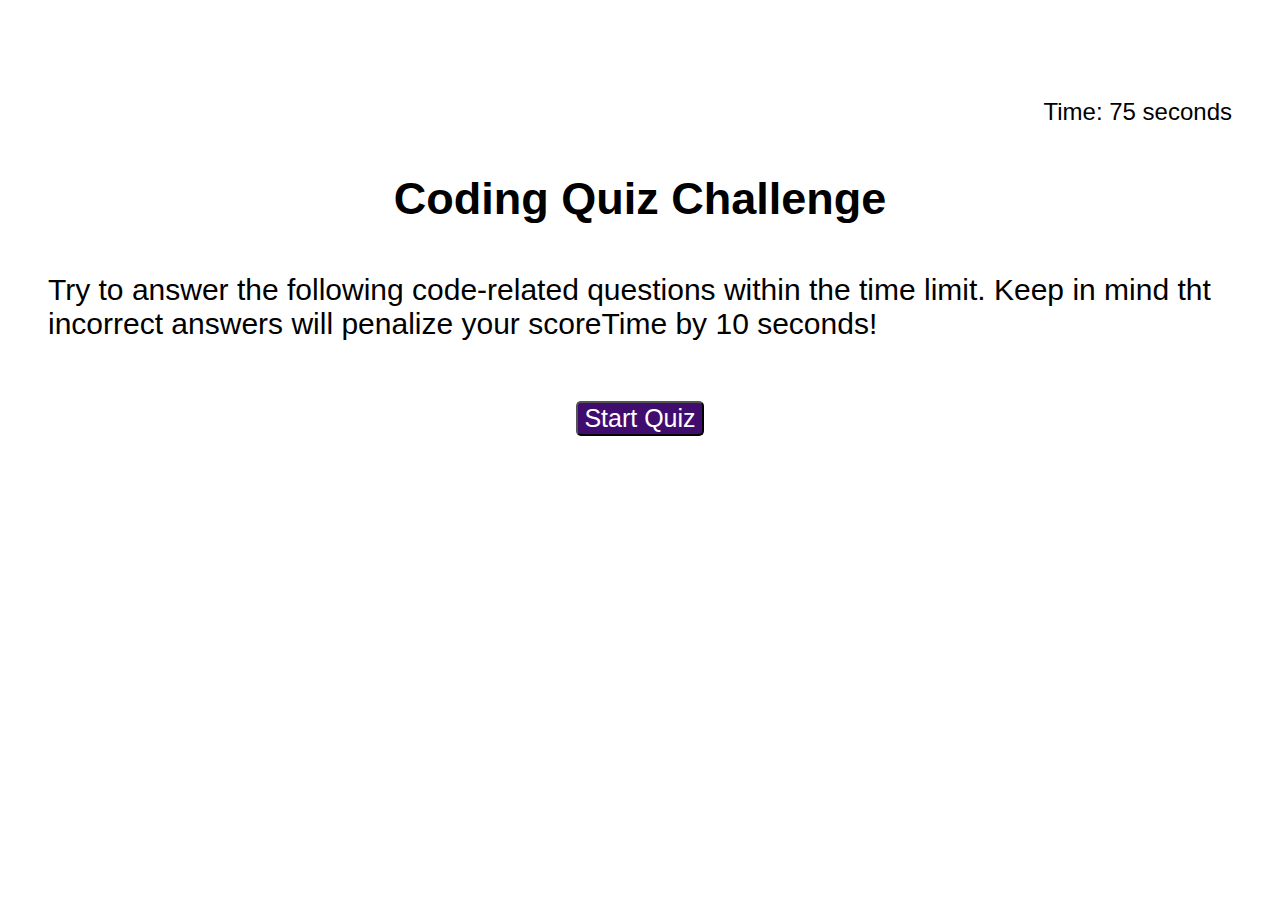
<file: index.html>
<!DOCTYPE html>
<html lang="en">
  <head>
    <meta charset="UTF-8" />
    <meta http-equiv="X-UA-Compatible" content="IE=edge" />
    <meta name="viewport" content="width=device-width, initial-scale=1.0" />
    <link rel="stylesheet" href="style.css" />
    <title>Javascript Quiz</title>
  </head>
  <body>
    <div class="container">
      <div id="quiz-timer">Time: 75 seconds</div>
      <div id="intro">
        <h2>Coding Quiz Challenge</h2>
        <p>
          Try to answer the following code-related questions within the time
          limit. Keep in mind tht incorrect answers will penalize your scoreTime
          by 10 seconds!
        </p>

        <div id="start-button-div">
          <button id="start-button">Start Quiz</button>
        </div>
      </div>
      <div id="question-container" class="hide">
        <div id="quizQuestions">Question</div>
        <div id="multiple-choice-answers"></div>
      </div>
      <div id="quizResult"></div>
    </div>
    <script src="script.js"></script>
  </body>
</html>
</file>
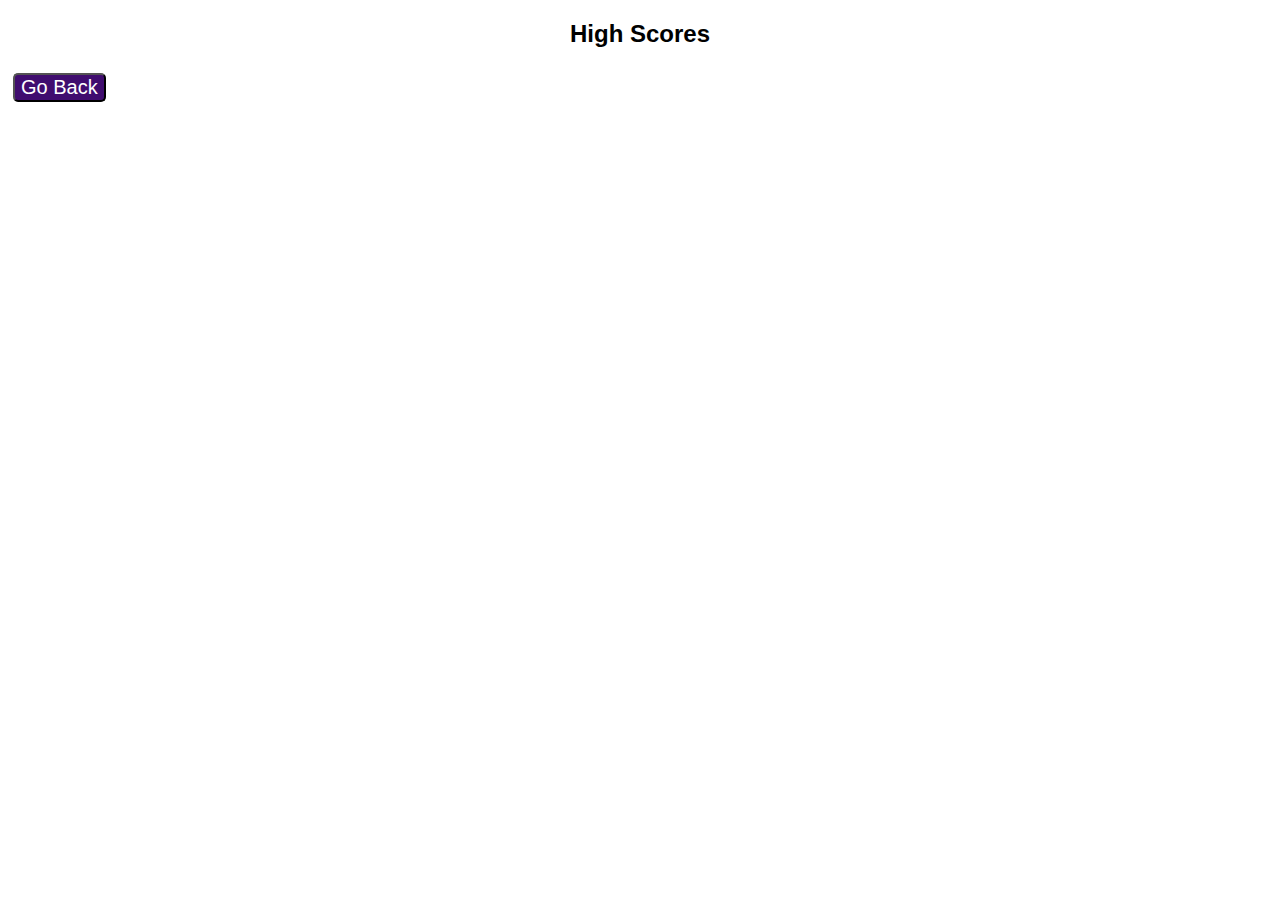
<file: highScores.html>
<!DOCTYPE html>
<html lang="en">
  <head>
    <meta charset="UTF-8" />
    <meta http-equiv="X-UA-Compatible" content="IE=edge" />
    <meta name="viewport" content="width=device-width, initial-scale=1.0" />
    <link rel="stylesheet" href="style.css" />
    <title>Quiz Highscores</title>
  </head>
  <body>
    <h2 id = "highScoreHeader">High Scores</h2>
    <div id="highScores"></div>
    <button id="backButton" class="btnEnd">Go Back</button>
    <script src="highScores.js"></script>
  </body>
</html>
</file>
<file: style.css>
body {
  font-family: -apple-system, BlinkMacSystemFont, "Segoe UI", Roboto, Oxygen,
    Ubuntu, Cantarell, "Open Sans", "Helvetica Neue", sans-serif;
}
.container {
  padding: 80px 30px;
}
.container h2 {
  display: flex;
  justify-content: center;
}
.container p {
  display: flex;
  justify-content: center;
  padding: 10px;
}
#start-button {
  background-color: rgb(64, 13, 111);
  font-size: 25px;
  color: white;
  border-radius: 5px;
}
#start-button-div {
  display: flex;
  justify-content: center;
  padding: 20px;
}

#intro {
  font-size: 30px;
  background-color: white;
}
.hide {
  display: none;
}

#quizQuestions {
  display: flex;
  justify-content: center;
  padding: 20px;
  font-size: 40px;
}
.btn {
  background-color: rgb(64, 13, 111);
  font-size: 25px;
  color: white;
  border-radius: 5px;

  margin: 5px;
  display: flex;
  justify-content: center;
  align-items: center;
}

#quiz-timer {
  display: flex;
  justify-content: flex-end;
  padding: 10px;
  font-size: 24px;
}
.quizOver {
  display: flex;
  justify-content: center;
  border-radius: 7px;
}
.purpleText {
  background-color: rgb(198, 187, 208);
  font-size: 30px;
  color: white;
  font-family: -apple-system, BlinkMacSystemFont, "Segoe UI", Roboto, Oxygen,
    Ubuntu, Cantarell, "Open Sans", "Helvetica Neue", sans-serif;
  background-color: rgb(64, 13, 111);
  border-radius: 7px;
  margin: 20px;
}
.quizOverText {
  font-size: 40px;

  font-family: -apple-system, BlinkMacSystemFont, "Segoe UI", Roboto, Oxygen,
    Ubuntu, Cantarell, "Open Sans", "Helvetica Neue", sans-serif;
}

.btnEnd {
  background-color: rgb(64, 13, 111);
  font-size: 20px;
  color: white;
  border-radius: 5px;

  margin: 5px;
}
.divForm {
  display: flex;
  justify-content: center;
}
#highScoreHeader{
  display: flex;
  justify-content: center;
}
</file>
